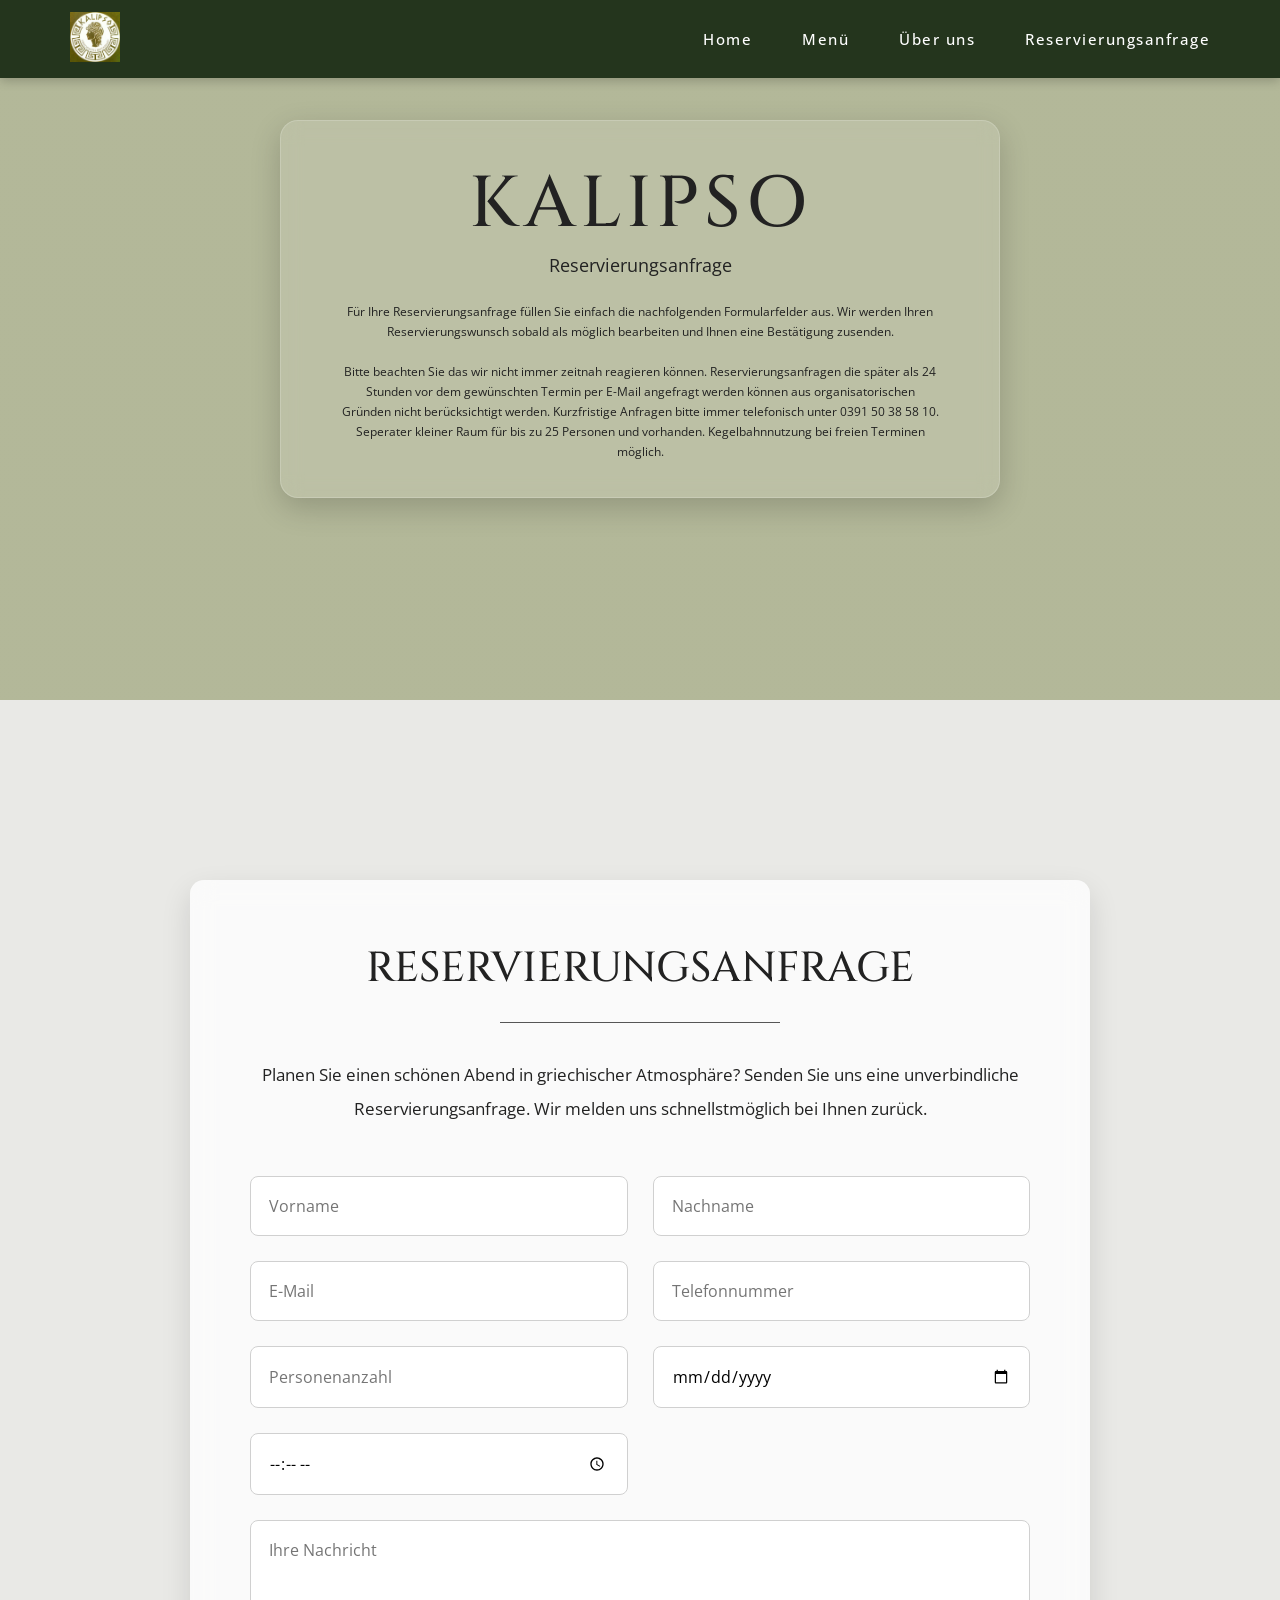
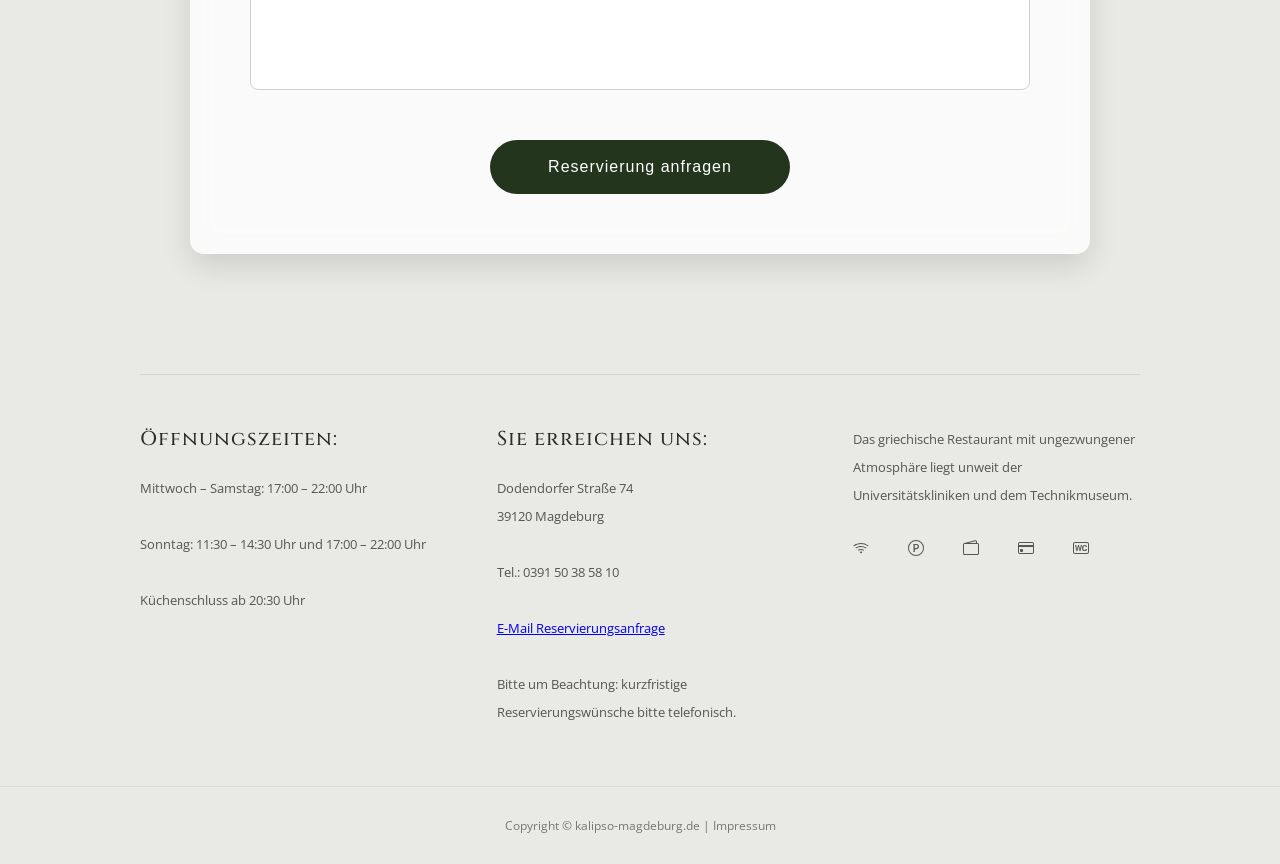
<file: reservierungsanfrage.html>
<!DOCTYPE html>

<html lang="de">

<head>

<meta charset="UTF-8">

<meta name="viewport" content="width=device-width, initial-scale=1.0">

<title>Reservierungsanfrage | KALIPSO</title>

<link rel="stylesheet" href="style.css">

<link rel="preconnect" href="https://fonts.googleapis.com">

<link href="https://fonts.googleapis.com/css2?family=Cinzel:wght@400;500;600&family=Open+Sans:wght@300;400;500&display=swap" rel="stylesheet">

</head>

<body>

<header>

<nav>

<div class="logo">

<a href="index.html">

<img src="logo.jpg" alt="Kalipso">

</a>

</div>

<ul>

<li><a href="index.html">Home</a></li>

<li><a href="menu.html">Menü</a></li>

<li><a href="ueber-uns.html">Über uns</a></li>

<li><a href="reservierungsanfrage.html" class="active">Reservierungsanfrage</a></li>

</ul>

</nav>

</header>

<section class="hero">

<div class="hero-overlay">

<div class="hero-content">

<h1>KALIPSO</h1>

<h2>Reservierungsanfrage</h2>

<p>
    

Für Ihre Reservierungsanfrage füllen Sie einfach die nachfolgenden Formularfelder aus. 
Wir werden Ihren Reservierungswunsch sobald als möglich bearbeiten und Ihnen eine Bestätigung zusenden.



<br><br>

Bitte beachten Sie das wir nicht immer zeitnah reagieren können.
Reservierungsanfragen die später als 24 Stunden vor dem gewünschten Termin per E-Mail angefragt werden können aus organisatorischen Gründen nicht berücksichtigt werden.
Kurzfristige Anfragen bitte immer telefonisch unter 0391 50 38 58 10.
Seperater kleiner Raum für bis zu 25 Personen und vorhanden.
Kegelbahnnutzung bei freien Terminen möglich.

</p>



</div>

</section>



<section class="reservation-page">

<div class="reservation-box">

<h1>RESERVIERUNGSANFRAGE</h1>

<div class="reservation-line"></div>

<p class="reservation-text">

Planen Sie einen schönen Abend in griechischer Atmosphäre?

Senden Sie uns eine unverbindliche Reservierungsanfrage.

Wir melden uns schnellstmöglich bei Ihnen zurück.

</p>



<form class="reservation-form" action="https://formspree.io/f/xqeookna" method="POST">

  <div class="form-row">
    <input type="text" name="vorname" placeholder="Vorname" required>
    <input type="text" name="nachname" placeholder="Nachname" required>
  </div>

  <div class="form-row">
    <input type="email" name="email" placeholder="E-Mail" required>
    <input type="tel" name="telefon" placeholder="Telefonnummer">
  </div>

  <div class="form-row">
    <input type="number" name="personen" placeholder="Personenanzahl" required>
    <input type="date" name="datum" required>
  </div>

  <div class="form-row">
    <input type="time" name="uhrzeit" required>
  </div>

  <textarea name="nachricht" placeholder="Ihre Nachricht"></textarea>

  <button type="submit">
    Reservierung anfragen
  </button>

</form>

</div>

</section>



<footer>

<div>

<h4>Öffnungszeiten:</h4>

<p>

Mittwoch – Samstag: 17:00 – 22:00 Uhr

<br><br>

Sonntag: 11:30 – 14:30 Uhr und 17:00 – 22:00 Uhr

<br><br>

Küchenschluss ab 20:30 Uhr

</p>

</div>



<div>

<h4>Sie erreichen uns:</h4>

<p>

Dodendorfer Straße 74

<br>

39120 Magdeburg

<br><br>

Tel.: 0391 50 38 58 10

<br><br>

<a href="reservierungsanfrage.html">E-Mail Reservierungsanfrage</a>

<br><br>

Bitte um Beachtung:

kurzfristige Reservierungswünsche bitte telefonisch.

</p>

</div>



<div>

<p>

Das griechische Restaurant mit ungezwungener Atmosphäre liegt unweit der Universitätskliniken und dem Technikmuseum.

<br><br>
<svg xmlns="http://www.w3.org/2000/svg" width="16" height="16" fill="currentColor" class="bi bi-wifi" viewBox="0 0 16 16">
  <path d="M15.384 6.115a.485.485 0 0 0-.047-.736A12.44 12.44 0 0 0 8 3C5.259 3 2.723 3.882.663 5.379a.485.485 0 0 0-.048.736.52.52 0 0 0 .668.05A11.45 11.45 0 0 1 8 4c2.507 0 4.827.802 6.716 2.164.205.148.49.13.668-.049"/>
  <path d="M13.229 8.271a.482.482 0 0 0-.063-.745A9.46 9.46 0 0 0 8 6c-1.905 0-3.68.56-5.166 1.526a.48.48 0 0 0-.063.745.525.525 0 0 0 .652.065A8.46 8.46 0 0 1 8 7a8.46 8.46 0 0 1 4.576 1.336c.206.132.48.108.653-.065m-2.183 2.183c.226-.226.185-.605-.1-.75A6.5 6.5 0 0 0 8 9c-1.06 0-2.062.254-2.946.704-.285.145-.326.524-.1.75l.015.015c.16.16.407.19.611.09A5.5 5.5 0 0 1 8 10c.868 0 1.69.201 2.42.56.203.1.45.07.61-.091zM9.06 12.44c.196-.196.198-.52-.04-.66A2 2 0 0 0 8 11.5a2 2 0 0 0-1.02.28c-.238.14-.236.464-.04.66l.706.706a.5.5 0 0 0 .707 0l.707-.707z"/>
</svg>
&nbsp; &nbsp; &nbsp; &nbsp; &nbsp; &nbsp;
<svg xmlns="http://www.w3.org/2000/svg" width="16" height="16" fill="currentColor" class="bi bi-p-circle" viewBox="0 0 16 16">
  <path d="M1 8a7 7 0 1 0 14 0A7 7 0 0 0 1 8m15 0A8 8 0 1 1 0 8a8 8 0 0 1 16 0M5.5 4.002h2.962C10.045 4.002 11 5.104 11 6.586c0 1.494-.967 2.578-2.55 2.578H6.784V12H5.5zm2.77 4.072c.893 0 1.419-.545 1.419-1.488s-.526-1.482-1.42-1.482H6.778v2.97z"/>
</svg>
&nbsp; &nbsp; &nbsp; &nbsp; &nbsp; &nbsp;
<svg xmlns="http://www.w3.org/2000/svg" width="16" height="16" fill="currentColor" class="bi bi-wallet2" viewBox="0 0 16 16">
  <path d="M12.136.326A1.5 1.5 0 0 1 14 1.78V3h.5A1.5 1.5 0 0 1 16 4.5v9a1.5 1.5 0 0 1-1.5 1.5h-13A1.5 1.5 0 0 1 0 13.5v-9a1.5 1.5 0 0 1 1.432-1.499zM5.562 3H13V1.78a.5.5 0 0 0-.621-.484zM1.5 4a.5.5 0 0 0-.5.5v9a.5.5 0 0 0 .5.5h13a.5.5 0 0 0 .5-.5v-9a.5.5 0 0 0-.5-.5z"/>
</svg>
&nbsp; &nbsp; &nbsp; &nbsp; &nbsp; &nbsp;
<svg xmlns="http://www.w3.org/2000/svg" width="16" height="16" fill="currentColor" class="bi bi-credit-card" viewBox="0 0 16 16">
  <path d="M0 4a2 2 0 0 1 2-2h12a2 2 0 0 1 2 2v8a2 2 0 0 1-2 2H2a2 2 0 0 1-2-2zm2-1a1 1 0 0 0-1 1v1h14V4a1 1 0 0 0-1-1zm13 4H1v5a1 1 0 0 0 1 1h12a1 1 0 0 0 1-1z"/>
  <path d="M2 10a1 1 0 0 1 1-1h1a1 1 0 0 1 1 1v1a1 1 0 0 1-1 1H3a1 1 0 0 1-1-1z"/>
</svg>
&nbsp; &nbsp; &nbsp; &nbsp; &nbsp; &nbsp;
<svg xmlns="http://www.w3.org/2000/svg" width="16" height="16" fill="currentColor" class="bi bi-badge-wc" viewBox="0 0 16 16">
  <path d="M10.348 7.643c0-1.112.488-1.754 1.318-1.754.682 0 1.139.47 1.187 1.108H14v-.11c-.053-1.187-1.024-2-2.342-2-1.604 0-2.518 1.05-2.518 2.751v.747c0 1.7.905 2.73 2.518 2.73 1.314 0 2.285-.792 2.342-1.939v-.114h-1.147c-.048.615-.497 1.05-1.187 1.05-.839 0-1.318-.62-1.318-1.727zM4.457 11l1.02-4.184h.045L6.542 11h1.006L9 5.001H7.818l-.82 4.355h-.056L5.97 5.001h-.94l-.972 4.355h-.053l-.827-4.355H2L3.452 11z"/>
  <path d="M14 3a1 1 0 0 1 1 1v8a1 1 0 0 1-1 1H2a1 1 0 0 1-1-1V4a1 1 0 0 1 1-1zM2 2a2 2 0 0 0-2 2v8a2 2 0 0 0 2 2h12a2 2 0 0 0 2-2V4a2 2 0 0 0-2-2z"/>
</svg>

</p>

</div>

</footer>



<div class="copyright">

Copyright © kalipso-magdeburg.de

|

Impressum

</div>

<script src="app.js"></script>

</body>

</html>
</file>
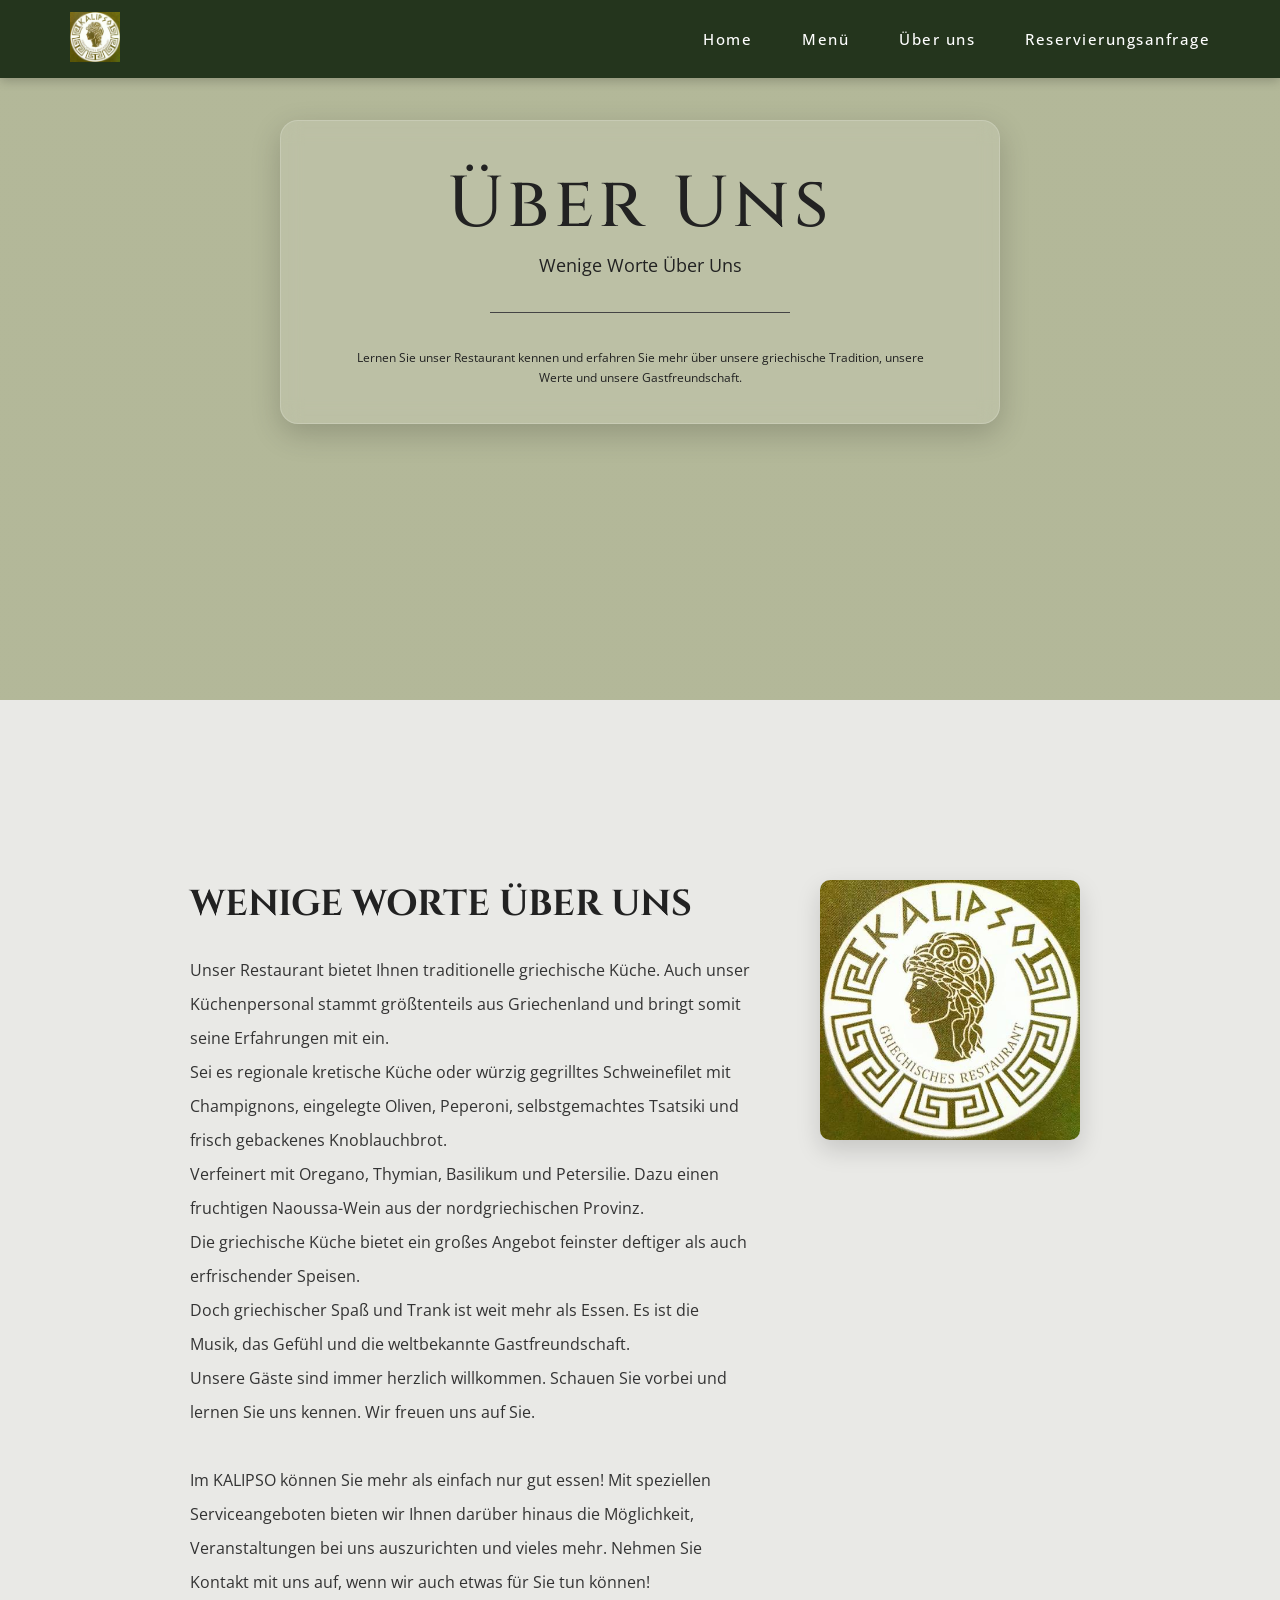
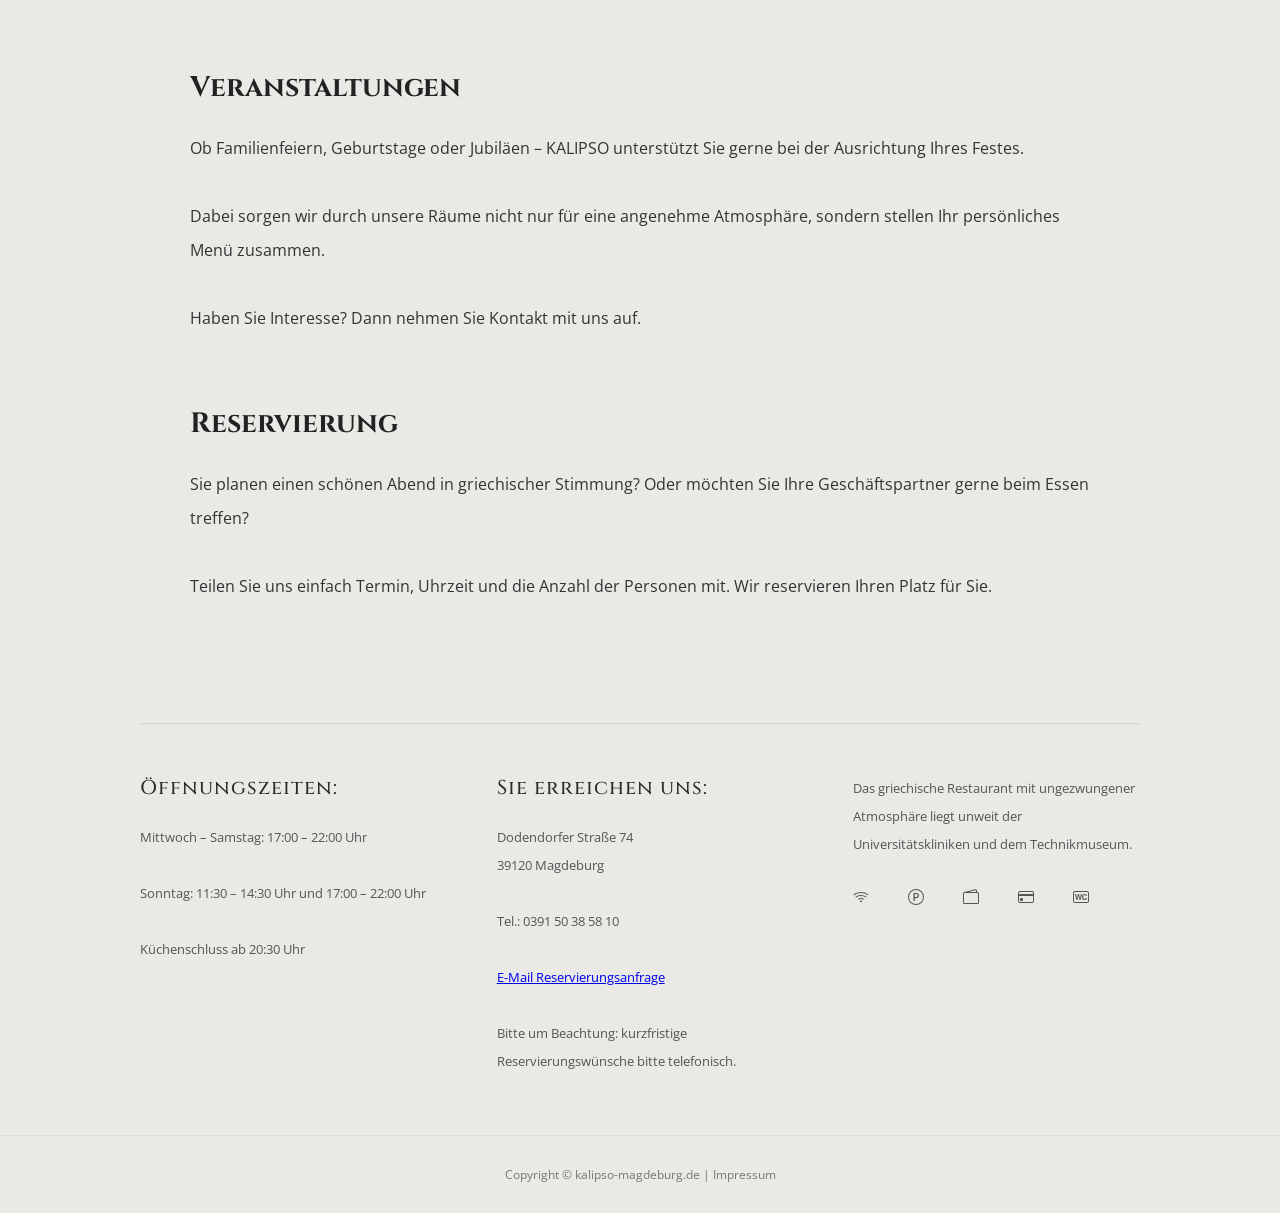
<file: ueber-uns.html>
<!DOCTYPE html>
<html lang="de">

<head>

<meta charset="UTF-8">

<meta name="viewport" content="width=device-width, initial-scale=1.0">

<title>Über uns | KALIPSO</title>

<link rel="stylesheet" href="style.css">

<link rel="preconnect" href="https://fonts.googleapis.com">

<link href="https://fonts.googleapis.com/css2?family=Cinzel:wght@400;500;600&family=Open+Sans:wght@300;400;500&display=swap" rel="stylesheet">

</head>

<body>

<header>

<nav>

<div class="logo">

<a href="index.html">

<img src="logo.jpg">

</a>

</div>

<ul>

<li><a href="index.html">Home</a></li>

<li><a href="menu.html">Menü</a></li>

<li><a href="ueber-uns.html" class="active">Über uns</a></li>

<li><a href="reservierungsanfrage.html">Reservierungsanfrage</a></li>

</ul>

</nav>

</header>


<section class="hero">

<div class="hero-overlay">

<div class="hero-content">

<h1>Über Uns</h1>

<h2>Wenige Worte Über Uns</h2>

<div class="separator"></div>

<p>

Lernen Sie unser Restaurant kennen und erfahren Sie mehr über unsere griechische Tradition, unsere Werte und unsere Gastfreundschaft.

</p>

</div>

</div>

</section>

<section class="about-container">

<div class="about-top">

<div class="about-text">

<h1>WENIGE WORTE ÜBER UNS</h1>

<p>

Unser Restaurant bietet Ihnen traditionelle griechische Küche.

Auch unser Küchenpersonal stammt größtenteils aus Griechenland und bringt somit seine Erfahrungen mit ein.

<br>

Sei es regionale kretische Küche oder würzig gegrilltes Schweinefilet mit Champignons, eingelegte Oliven, Peperoni, selbstgemachtes Tsatsiki und frisch gebackenes Knoblauchbrot.

<br>

Verfeinert mit Oregano, Thymian, Basilikum und Petersilie.

Dazu einen fruchtigen Naoussa-Wein aus der nordgriechischen Provinz.

<br>

Die griechische Küche bietet ein großes Angebot feinster deftiger als auch erfrischender Speisen.

<br>

Doch griechischer Spaß und Trank ist weit mehr als Essen.

Es ist die Musik, das Gefühl und die weltbekannte Gastfreundschaft.

<br>

Unsere Gäste sind immer herzlich willkommen.

Schauen Sie vorbei und lernen Sie uns kennen.

Wir freuen uns auf Sie.

<br><br>

Im KALIPSO  können Sie mehr als einfach nur gut essen!
Mit speziellen Serviceangeboten bieten wir Ihnen darüber hinaus die Möglichkeit, Veranstaltungen bei uns auszurichten und vieles mehr.
Nehmen Sie Kontakt mit uns auf, wenn wir auch etwas für Sie tun können!

</p>

</div>

<div class="about-image">

<img src="logo.jpg">

</div>

</div>



<div class="about-block">

<h2>Veranstaltungen</h2>

<p>

Ob Familienfeiern, Geburtstage oder Jubiläen – KALIPSO unterstützt Sie gerne bei der Ausrichtung Ihres Festes.

<br><br>

Dabei sorgen wir durch unsere Räume nicht nur für eine angenehme Atmosphäre, sondern stellen Ihr persönliches Menü zusammen.

<br><br>

Haben Sie Interesse? Dann nehmen Sie Kontakt mit uns auf.

</p>

</div>



<div class="about-block">

<h2>Reservierung</h2>

<p>

Sie planen einen schönen Abend in griechischer Stimmung?

Oder möchten Sie Ihre Geschäftspartner gerne beim Essen treffen?

<br><br>

Teilen Sie uns einfach Termin, Uhrzeit und die Anzahl der Personen mit.

Wir reservieren Ihren Platz für Sie.

</p>

</div>

</section>



<footer>

<div>

<h4>Öffnungszeiten:</h4>

<p>

Mittwoch – Samstag: 17:00 – 22:00 Uhr

<br><br>

Sonntag: 11:30 – 14:30 Uhr und 17:00 – 22:00 Uhr

<br><br>

Küchenschluss ab 20:30 Uhr

</p>

</div>



<div>

<h4>Sie erreichen uns:</h4>

<p>

Dodendorfer Straße 74

<br>

39120 Magdeburg

<br><br>

Tel.: 0391 50 38 58 10

<br><br>

<a href="reservierungsanfrage.html">E-Mail Reservierungsanfrage</a>

<br><br>

Bitte um Beachtung:

kurzfristige Reservierungswünsche bitte telefonisch.

</p>

</div>



<div>

<p>

Das griechische Restaurant mit ungezwungener Atmosphäre liegt unweit der Universitätskliniken und dem Technikmuseum.

<br><br>
<svg xmlns="http://www.w3.org/2000/svg" width="16" height="16" fill="currentColor" class="bi bi-wifi" viewBox="0 0 16 16">
  <path d="M15.384 6.115a.485.485 0 0 0-.047-.736A12.44 12.44 0 0 0 8 3C5.259 3 2.723 3.882.663 5.379a.485.485 0 0 0-.048.736.52.52 0 0 0 .668.05A11.45 11.45 0 0 1 8 4c2.507 0 4.827.802 6.716 2.164.205.148.49.13.668-.049"/>
  <path d="M13.229 8.271a.482.482 0 0 0-.063-.745A9.46 9.46 0 0 0 8 6c-1.905 0-3.68.56-5.166 1.526a.48.48 0 0 0-.063.745.525.525 0 0 0 .652.065A8.46 8.46 0 0 1 8 7a8.46 8.46 0 0 1 4.576 1.336c.206.132.48.108.653-.065m-2.183 2.183c.226-.226.185-.605-.1-.75A6.5 6.5 0 0 0 8 9c-1.06 0-2.062.254-2.946.704-.285.145-.326.524-.1.75l.015.015c.16.16.407.19.611.09A5.5 5.5 0 0 1 8 10c.868 0 1.69.201 2.42.56.203.1.45.07.61-.091zM9.06 12.44c.196-.196.198-.52-.04-.66A2 2 0 0 0 8 11.5a2 2 0 0 0-1.02.28c-.238.14-.236.464-.04.66l.706.706a.5.5 0 0 0 .707 0l.707-.707z"/>
</svg>
&nbsp; &nbsp; &nbsp; &nbsp; &nbsp; &nbsp;
<svg xmlns="http://www.w3.org/2000/svg" width="16" height="16" fill="currentColor" class="bi bi-p-circle" viewBox="0 0 16 16">
  <path d="M1 8a7 7 0 1 0 14 0A7 7 0 0 0 1 8m15 0A8 8 0 1 1 0 8a8 8 0 0 1 16 0M5.5 4.002h2.962C10.045 4.002 11 5.104 11 6.586c0 1.494-.967 2.578-2.55 2.578H6.784V12H5.5zm2.77 4.072c.893 0 1.419-.545 1.419-1.488s-.526-1.482-1.42-1.482H6.778v2.97z"/>
</svg>
&nbsp; &nbsp; &nbsp; &nbsp; &nbsp; &nbsp;
<svg xmlns="http://www.w3.org/2000/svg" width="16" height="16" fill="currentColor" class="bi bi-wallet2" viewBox="0 0 16 16">
  <path d="M12.136.326A1.5 1.5 0 0 1 14 1.78V3h.5A1.5 1.5 0 0 1 16 4.5v9a1.5 1.5 0 0 1-1.5 1.5h-13A1.5 1.5 0 0 1 0 13.5v-9a1.5 1.5 0 0 1 1.432-1.499zM5.562 3H13V1.78a.5.5 0 0 0-.621-.484zM1.5 4a.5.5 0 0 0-.5.5v9a.5.5 0 0 0 .5.5h13a.5.5 0 0 0 .5-.5v-9a.5.5 0 0 0-.5-.5z"/>
</svg>
&nbsp; &nbsp; &nbsp; &nbsp; &nbsp; &nbsp;
<svg xmlns="http://www.w3.org/2000/svg" width="16" height="16" fill="currentColor" class="bi bi-credit-card" viewBox="0 0 16 16">
  <path d="M0 4a2 2 0 0 1 2-2h12a2 2 0 0 1 2 2v8a2 2 0 0 1-2 2H2a2 2 0 0 1-2-2zm2-1a1 1 0 0 0-1 1v1h14V4a1 1 0 0 0-1-1zm13 4H1v5a1 1 0 0 0 1 1h12a1 1 0 0 0 1-1z"/>
  <path d="M2 10a1 1 0 0 1 1-1h1a1 1 0 0 1 1 1v1a1 1 0 0 1-1 1H3a1 1 0 0 1-1-1z"/>
</svg>
&nbsp; &nbsp; &nbsp; &nbsp; &nbsp; &nbsp;
<svg xmlns="http://www.w3.org/2000/svg" width="16" height="16" fill="currentColor" class="bi bi-badge-wc" viewBox="0 0 16 16">
  <path d="M10.348 7.643c0-1.112.488-1.754 1.318-1.754.682 0 1.139.47 1.187 1.108H14v-.11c-.053-1.187-1.024-2-2.342-2-1.604 0-2.518 1.05-2.518 2.751v.747c0 1.7.905 2.73 2.518 2.73 1.314 0 2.285-.792 2.342-1.939v-.114h-1.147c-.048.615-.497 1.05-1.187 1.05-.839 0-1.318-.62-1.318-1.727zM4.457 11l1.02-4.184h.045L6.542 11h1.006L9 5.001H7.818l-.82 4.355h-.056L5.97 5.001h-.94l-.972 4.355h-.053l-.827-4.355H2L3.452 11z"/>
  <path d="M14 3a1 1 0 0 1 1 1v8a1 1 0 0 1-1 1H2a1 1 0 0 1-1-1V4a1 1 0 0 1 1-1zM2 2a2 2 0 0 0-2 2v8a2 2 0 0 0 2 2h12a2 2 0 0 0 2-2V4a2 2 0 0 0-2-2z"/>
</svg>

</p>

</div>

</footer>



<div class="copyright">

Copyright © kalipso-magdeburg.de

|

Impressum

</div>

<script src="app.js"></script>

</body>

</html>
</file>
<file: style.css>
*{
margin:0;
padding:0;
box-sizing:border-box;
}

html{
scroll-behavior:smooth;
}

body{

font-family:'Open Sans',sans-serif;

background:#e9e9e6;

color:#222;

overflow-x:hidden;
}



/* NAVIGATION */

header{

position:fixed;

top:0;

left:0;

width:100%;

z-index:1000;
}

nav{

height:70px;

background:#23361d;

display:flex;

justify-content:space-between;

align-items:center;

padding:0 60px;

box-shadow:0 3px 10px rgba(0,0,0,.2);
}

.logo img{

height:50px;
}

nav ul{

display:flex;

list-style:none;

gap:35px;
}

nav a{

text-decoration:none;

color:white;

font-size:14px;

letter-spacing:1px;

transition:.3s;
}

nav a:hover{

color:#d7c68b;
}

/* Aktive Seite */

nav a.active{

color:#d7c68b;

}



/* Elegantere Navigation */

nav{

height:78px;

padding:0 70px;

}

nav ul{

gap:50px;

}

nav a{

font-size:15px;

font-weight:500;

letter-spacing:1.5px;

position:relative;

}



/* Unterstreichung */

nav a::after{

content:"";

position:absolute;

left:50%;

bottom:-8px;

width:0;

height:1px;

background:#d7c68b;

transition:.3s;

transform:translateX(-50%);

}

nav a:hover::after{

width:100%;

}



/* HERO */

.hero{

min-height:700px;

padding-top:120px;

background:

linear-gradient(

rgba(158,165,123,.72),

rgba(158,165,123,.72)

),

url("https://images.unsplash.com/photo-1517248135467-4c7edcad34c4");

background-size:cover;

background-position:center;
}

.hero-overlay{

display:flex;

justify-content:center;
}

.hero-content{

width:720px;

text-align:center;

padding:35px 45px;

background:rgba(255,255,255,0.12);

backdrop-filter:blur(10px);

-webkit-backdrop-filter:blur(10px);

border:1px solid rgba(255,255,255,0.18);

border-radius:18px;

box-shadow:0 10px 30px rgba(0,0,0,.18);

}

.mini-title{

font-size:10px;

letter-spacing:3px;

margin-bottom:10px;
}

.hero h1{

font-family:'Cinzel';

font-size:72px;

font-weight:500;

letter-spacing:5px;
}

.hero h2{

font-size:18px;

font-weight:400;

margin-bottom:25px;
}

.hero p{

font-size:12px;

line-height:20px;

width:600px;

margin:auto;
}

.separator{

width:300px;

height:1px;

background:#444;

margin:35px auto;
}



/* 3 SPALTEN */

/* MENÜBEREICH */

.cards{

width:1100px;

max-width:95%;

margin:90px auto;

display:grid;

grid-template-columns:repeat(3,1fr);

gap:70px;

}



/* Karte */

.card{

text-align:center;

padding:15px;

}



/* Bilder */

.card img{

width:170px;

height:170px;

object-fit:cover;

border-radius:50%;

box-shadow:

0 10px 25px rgba(0,0,0,.12);

margin-bottom:25px;

transition:.3s ease;

}



/* Hover */

.card:hover img{

transform:scale(1.04);

}



/* Überschrift */

.card h3{

font-family:'Cinzel';

font-size:24px;

font-weight:500;

letter-spacing:2px;

line-height:34px;

margin-bottom:25px;

}



/* Linie */

.card h3::after{

content:"";

display:block;

width:80px;

height:1px;

background:#999;

margin:18px auto 0;

}



/* Text */

.card p{

font-size:13px;

line-height:26px;

color:#444;

}



/* Handy */

@media(max-width:900px){

.cards{

grid-template-columns:1fr;

gap:60px;

}

}



/* MOMENTE */

.momente{

background:#f3f2ee;

padding:80px 0 100px;

}



/* obere Trennlinie */

.momente-top{

width:260px;

height:1px;

background:#777;

margin:0 auto 70px;

}



/* 2 Spalten */

.momente-grid{

width:950px;

max-width:95%;

margin:auto;

display:grid;

grid-template-columns:1fr 1fr;

gap:80px;

align-items:start;

}



/* Überschrift */

.momente h2{

font-family:'Cinzel';

font-size:34px;

font-weight:500;

letter-spacing:2px;

margin-bottom:30px;

}



/* kleiner Titel */

.momente h4{

font-size:16px;

font-weight:600;

margin:15px 0 20px;

}



/* Texte */

.momente p{

font-size:13px;

line-height:25px;

color:#444;

}



/* Bilder */

.momente img{

width:100%;

border-radius:10px;

box-shadow:

0 8px 25px rgba(0,0,0,.12);

}



/* rechtes Bild */

.momente-grid > div:last-child img{

margin-top:35px;

}



/* Handy */

@media(max-width:900px){

.momente-grid{

grid-template-columns:1fr;

gap:50px;

}

}



/* ICONS */

.icons{

display:flex;

justify-content:center;

gap:40px;

padding:25px;

font-size:28px;
}



/* FOOTER */

/* FOOTER */

footer{

width:1000px;

max-width:92%;

margin:90px auto 0;

padding-top:50px;

border-top:1px solid #d4d4d4;

display:grid;

grid-template-columns:1fr 1fr 1fr;

gap:70px;

}



/* Überschriften */

footer h4{

font-family:'Cinzel';

font-size:20px;

font-weight:500;

letter-spacing:1px;

margin-bottom:22px;

color:#2b2b2b;

}



/* Text */

footer p{

font-size:13px;

line-height:28px;

color:#555;

}



/* Copyright */

.copyright{

margin-top:60px;

padding:30px;

text-align:center;

font-size:12px;

color:#777;

border-top:1px solid #dadada;

}



/* Handy */

@media(max-width:900px){

footer{

grid-template-columns:1fr;

gap:40px;

}

}



/* HANDY */

@media(max-width:900px){

nav{

padding:0 20px;
}

nav ul{

display:none;
}

.hero-content{

width:95%;
}

.hero p{

width:100%;
}

.cards{

flex-direction:column;

align-items:center;
}

.momente-grid{

width:95%;

grid-template-columns:1fr;
}

footer{

width:95%;

grid-template-columns:1fr;
}

}

/* ÜBER UNS */

.about-container{

width:900px;

max-width:90%;

margin:180px auto 120px;

}

.about-top{

display:grid;

grid-template-columns:2fr 1fr;

gap:60px;

align-items:start;

}

.about-text h1{

font-family:'Cinzel';

font-size:36px;

margin-bottom:25px;

}

.about-text p{

font-size:16px;

line-height:34px;

color:#333;

}

.about-image{

display:flex;

justify-content:center;

}

.about-image img{

width:260px;

border-radius:10px;

box-shadow:0 10px 25px rgba(0,0,0,.15);

}

.about-block{

margin-top:70px;

}

.about-block h2{

font-family:'Cinzel';

font-size:28px;

margin-bottom:25px;

}

.about-block p{

font-size:16px;

line-height:34px;

color:#333;

}

@media(max-width:900px){

.about-top{

grid-template-columns:1fr;

}

.about-image{

margin-top:30px;

}

}

/* RESERVIERUNG */

.reservation-page{

width:900px;

max-width:92%;

margin:180px auto 120px;

}



.reservation-box{

background:rgba(255,255,255,.78);

backdrop-filter:blur(12px);

padding:60px;

border-radius:14px;

box-shadow:0 12px 30px rgba(0,0,0,.12);

}



.reservation-box h1{

font-family:'Cinzel';

font-size:42px;

text-align:center;

font-weight:500;

}



.reservation-line{

width:280px;

height:1px;

background:#555;

margin:25px auto 35px;

}



.reservation-text{

text-align:center;

font-size:17px;

line-height:34px;

margin-bottom:50px;

}



.reservation-form{

display:flex;

flex-direction:column;

gap:25px;

}



.form-row{

display:grid;

grid-template-columns:1fr 1fr;

gap:25px;

}



.reservation-form input,

.reservation-form textarea{

width:100%;

padding:18px;

border:1px solid #d0d0d0;

border-radius:8px;

font-size:16px;

font-family:'Open Sans';

outline:none;

}



.reservation-form input:focus,

.reservation-form textarea:focus{

border-color:#23361d;

}



.reservation-form textarea{

height:170px;

resize:none;

}



.reservation-form button{

width:300px;

margin:25px auto 0;

padding:18px;

border:none;

border-radius:50px;

cursor:pointer;

font-size:16px;

letter-spacing:1px;

background:#23361d;

color:white;

transition:.3s;

}



.reservation-form button:hover{

transform:translateY(-2px);

background:#304d25;

}



@media(max-width:900px){

.form-row{

grid-template-columns:1fr;

}



.reservation-box{

padding:35px;

}



.reservation-box h1{

font-size:32px;

}

}
</file>
